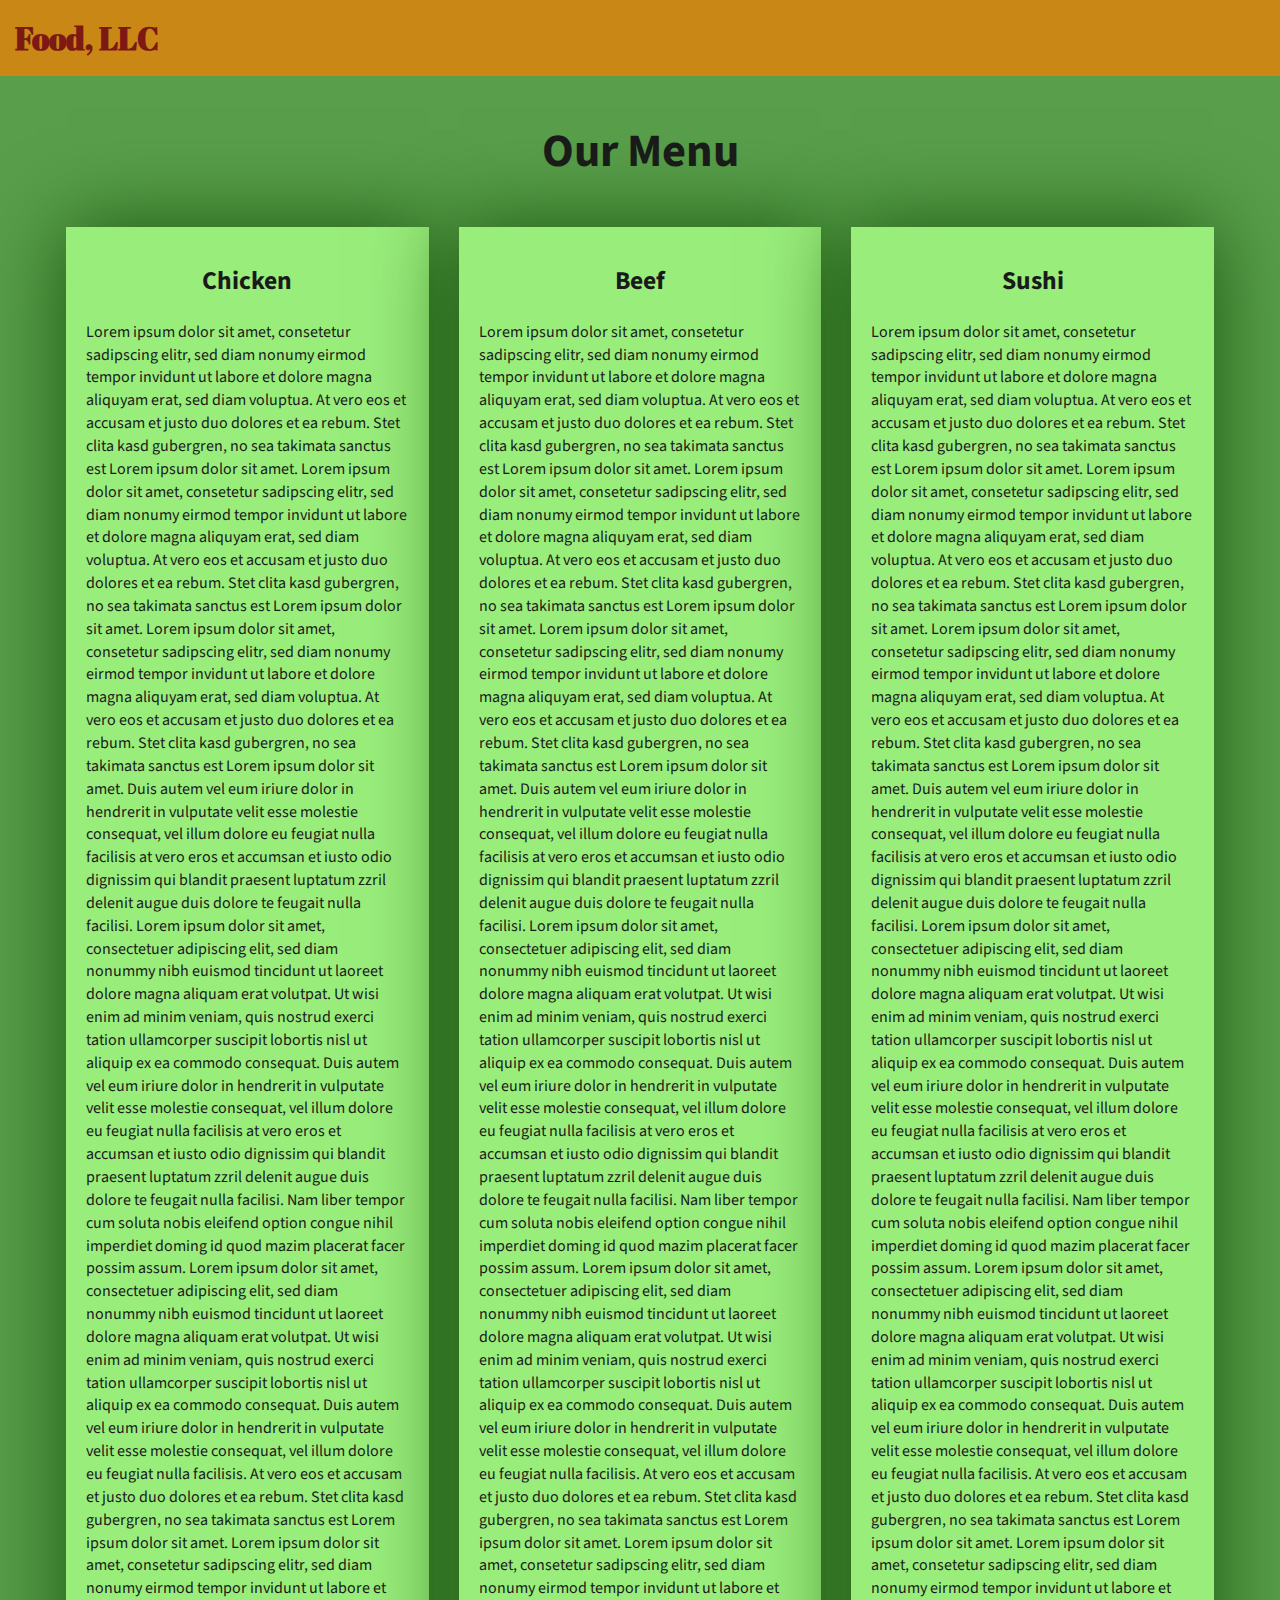
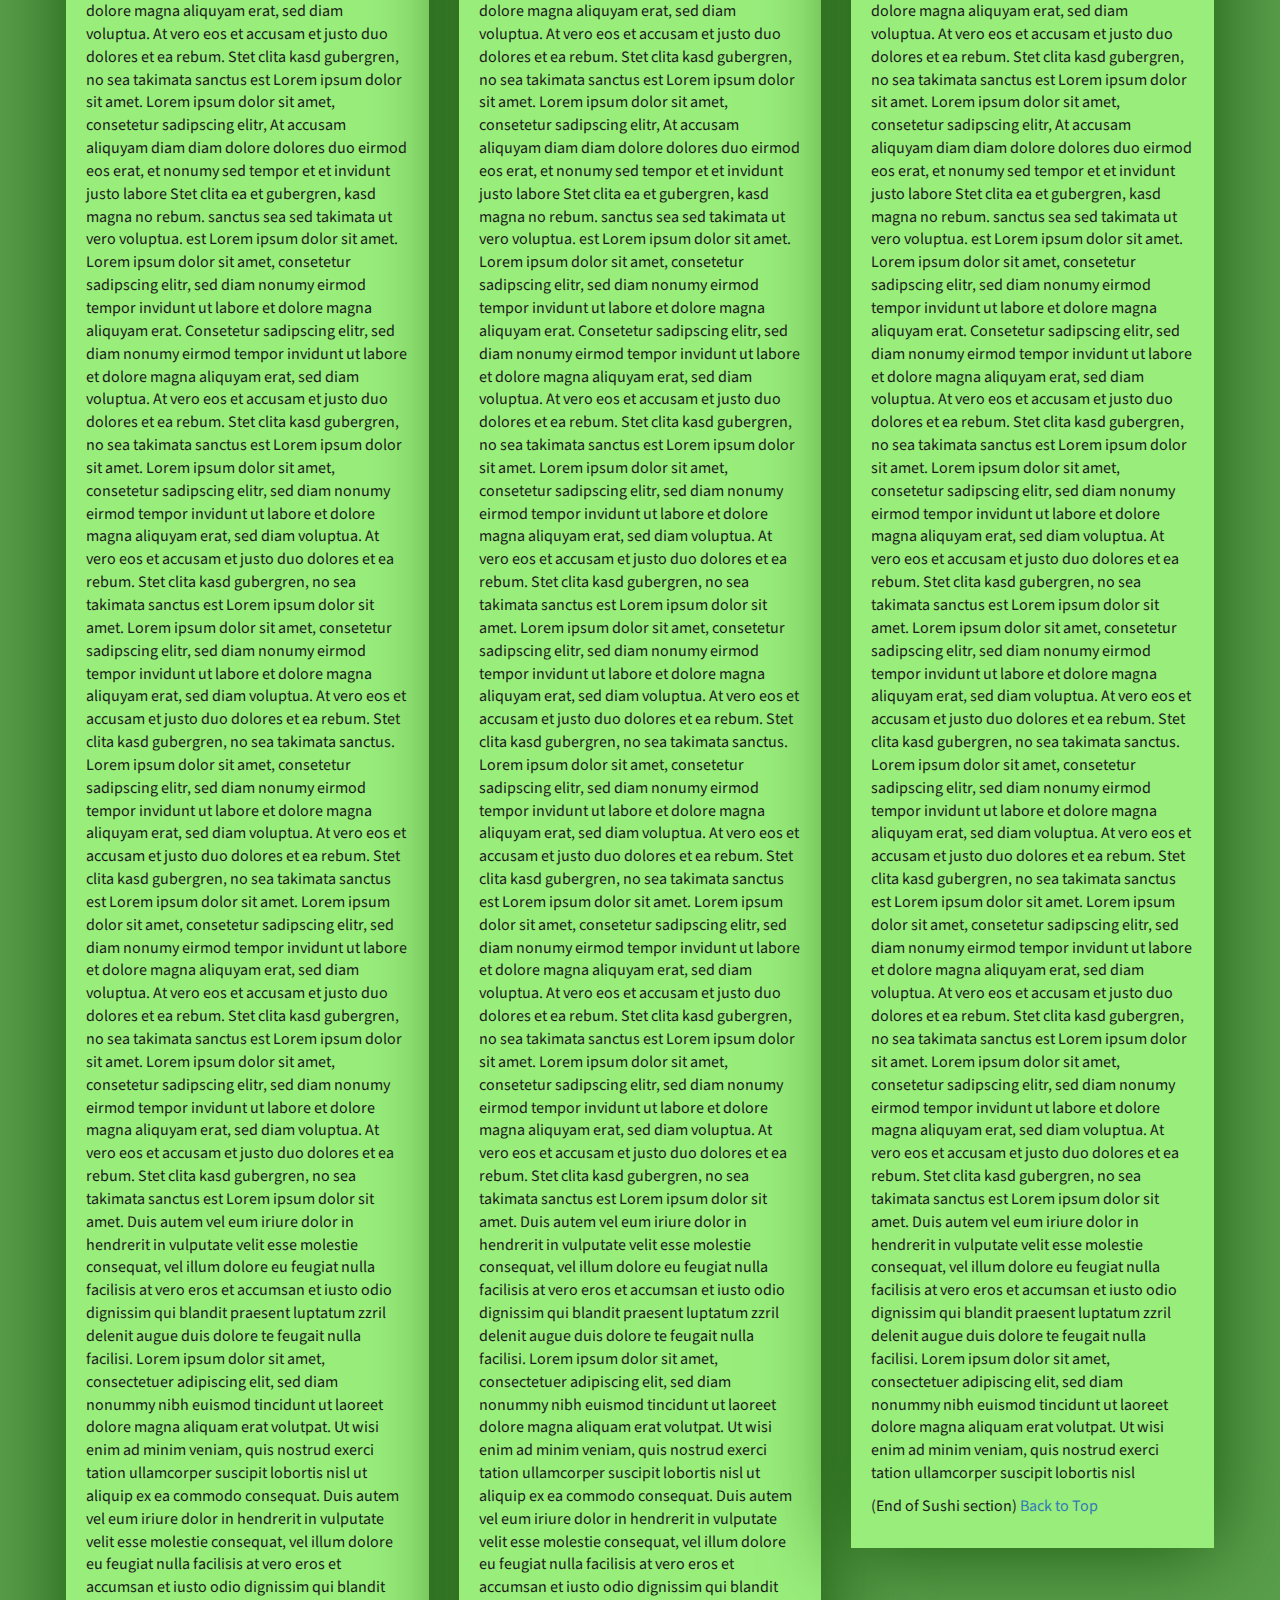
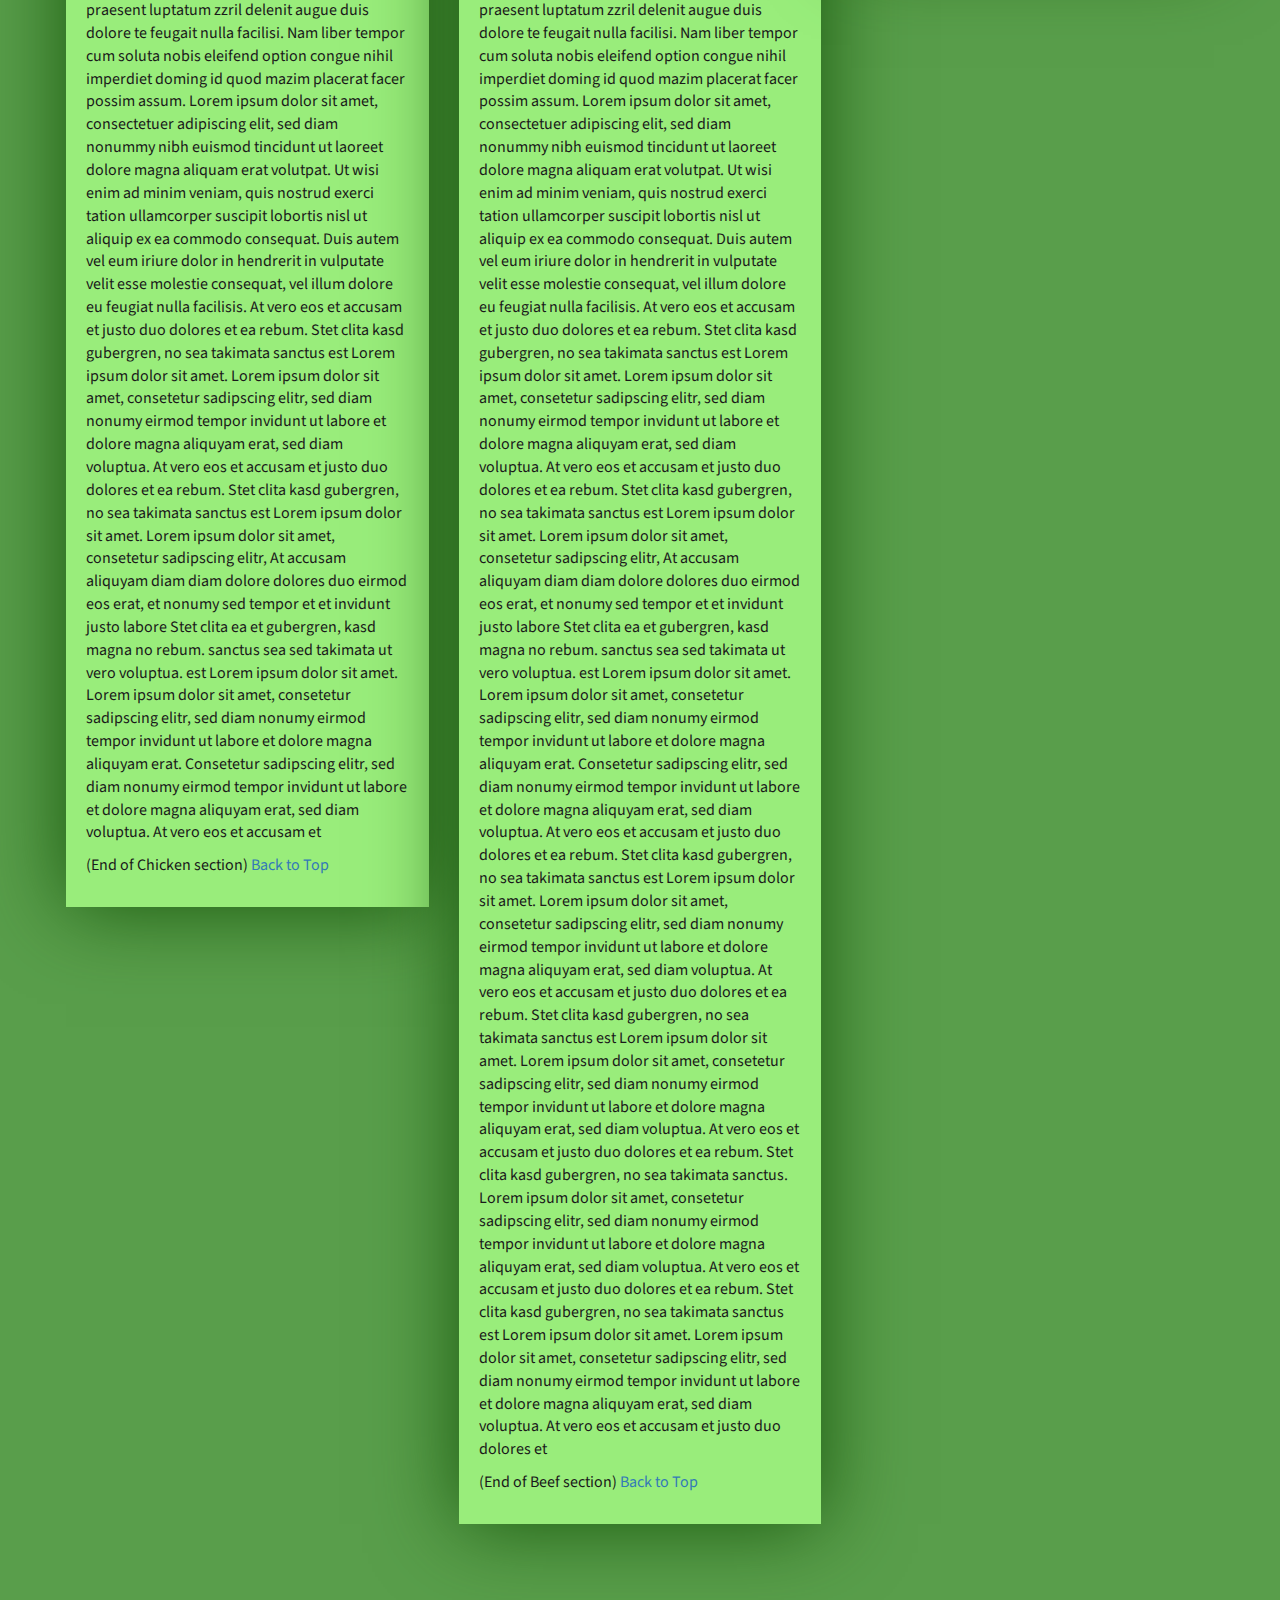
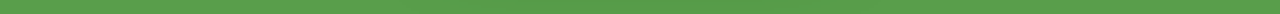
<file: assignment2/index.html>
<!DOCTYPE html>
<html lang="zxx">

<head>
    <meta charset="utf-8">
    <meta http-equiv="X-UA-Compatible" content="IE=edge">
    <meta name="viewport" content="width=device-width, initial-scale=1">
    <title>Assignment Solution for Module 3</title>
    <link rel="stylesheet" href="css/bootstrap.min.css">
    <link rel="stylesheet" href="css/styles.css">
    <link href="https://fonts.googleapis.com/css?family=Source+Sans+Pro" rel="stylesheet">
    <link href="https://fonts.googleapis.com/css?family=Abril+Fatface" rel="stylesheet">

    <!-- HTML5 shim and Respond.js for IE8 support of HTML5 elements and media queries -->
    <!-- WARNING: Respond.js doesn't work if you view the page via file:// -->
    <!--[if lt IE 9]>
      <script src="https://oss.maxcdn.com/html5shiv/3.7.2/html5shiv.min.js"></script>
      <script src="https://oss.maxcdn.com/respond/1.4.2/respond.min.js"></script>
    <![endif]-->
</head>

<body>
    <header>
        <nav id="header-nav" class="navbar navbar-default">
            <div class="container-fluid">
                <div class="navbar-header">
                    <div class="navbar-brand">
                        <a href="index.html"><h1>Food, LLC</h1></a>
                    </div>

                    <button type="button" class="navbar-toggle collapsed visible-xs" data-toggle="collapse" data-target="#collapsable-nav" aria-expanded="false">
                        <span class="sr-only">Toggle navigation</span>
                        <span class="icon-bar"></span>
                        <span class="icon-bar"></span>
                        <span class="icon-bar"></span>
                    </button>
                </div>

                <div id="collapsable-nav" class="collapse navbar-collapse">
                    <ul id="nav-list" class="nav navbar-nav navbar-right visible-xs text-center">
                        <li>
                            <a href="#chicken-tile"><br class="hidden-xs"> Chicken</a>
                        </li>
                        <li>
                            <a href="#beef-tile"><br class="hidden-xs"> Beef</a>
                        </li>
                        <li>
                            <a href="#sushi-tile"><br class="hidden-xs"> Sushi</a>
                        </li>
                    </ul>
                </div>
            </div>
        </nav>
    </header>

    <div id="main-content" class="container">
        <h2 id="top-heading" class="text-center">Our Menu</h2>
        <div id="home-tiles" class="row">
            <div class="col-md-4 col-sm-6 col-xs-12">
                <div id="chicken-tile">
                    <section>
                        <h3 class="text-center">Chicken</h3>
                        <p>
                            Lorem ipsum dolor sit amet, consetetur sadipscing elitr, sed diam nonumy eirmod tempor invidunt ut labore et dolore magna aliquyam erat, sed diam voluptua. At vero eos et accusam et justo duo dolores et ea rebum. Stet clita kasd gubergren, no sea takimata
                            sanctus est Lorem ipsum dolor sit amet. Lorem ipsum dolor sit amet, consetetur sadipscing elitr, sed diam nonumy eirmod tempor invidunt ut labore et dolore magna aliquyam erat, sed diam voluptua. At vero eos et accusam et justo
                            duo dolores et ea rebum. Stet clita kasd gubergren, no sea takimata sanctus est Lorem ipsum dolor sit amet. Lorem ipsum dolor sit amet, consetetur sadipscing elitr, sed diam nonumy eirmod tempor invidunt ut labore et dolore
                            magna aliquyam erat, sed diam voluptua. At vero eos et accusam et justo duo dolores et ea rebum. Stet clita kasd gubergren, no sea takimata sanctus est Lorem ipsum dolor sit amet. Duis autem vel eum iriure dolor in hendrerit
                            in vulputate velit esse molestie consequat, vel illum dolore eu feugiat nulla facilisis at vero eros et accumsan et iusto odio dignissim qui blandit praesent luptatum zzril delenit augue duis dolore te feugait nulla facilisi.
                            Lorem ipsum dolor sit amet, consectetuer adipiscing elit, sed diam nonummy nibh euismod tincidunt ut laoreet dolore magna aliquam erat volutpat. Ut wisi enim ad minim veniam, quis nostrud exerci tation ullamcorper suscipit
                            lobortis nisl ut aliquip ex ea commodo consequat. Duis autem vel eum iriure dolor in hendrerit in vulputate velit esse molestie consequat, vel illum dolore eu feugiat nulla facilisis at vero eros et accumsan et iusto odio dignissim
                            qui blandit praesent luptatum zzril delenit augue duis dolore te feugait nulla facilisi. Nam liber tempor cum soluta nobis eleifend option congue nihil imperdiet doming id quod mazim placerat facer possim assum. Lorem ipsum
                            dolor sit amet, consectetuer adipiscing elit, sed diam nonummy nibh euismod tincidunt ut laoreet dolore magna aliquam erat volutpat. Ut wisi enim ad minim veniam, quis nostrud exerci tation ullamcorper suscipit lobortis nisl
                            ut aliquip ex ea commodo consequat. Duis autem vel eum iriure dolor in hendrerit in vulputate velit esse molestie consequat, vel illum dolore eu feugiat nulla facilisis. At vero eos et accusam et justo duo dolores et ea rebum.
                            Stet clita kasd gubergren, no sea takimata sanctus est Lorem ipsum dolor sit amet. Lorem ipsum dolor sit amet, consetetur sadipscing elitr, sed diam nonumy eirmod tempor invidunt ut labore et dolore magna aliquyam erat, sed
                            diam voluptua. At vero eos et accusam et justo duo dolores et ea rebum. Stet clita kasd gubergren, no sea takimata sanctus est Lorem ipsum dolor sit amet. Lorem ipsum dolor sit amet, consetetur sadipscing elitr, At accusam
                            aliquyam diam diam dolore dolores duo eirmod eos erat, et nonumy sed tempor et et invidunt justo labore Stet clita ea et gubergren, kasd magna no rebum. sanctus sea sed takimata ut vero voluptua. est Lorem ipsum dolor sit amet.
                            Lorem ipsum dolor sit amet, consetetur sadipscing elitr, sed diam nonumy eirmod tempor invidunt ut labore et dolore magna aliquyam erat. Consetetur sadipscing elitr, sed diam nonumy eirmod tempor invidunt ut labore et dolore
                            magna aliquyam erat, sed diam voluptua. At vero eos et accusam et justo duo dolores et ea rebum. Stet clita kasd gubergren, no sea takimata sanctus est Lorem ipsum dolor sit amet. Lorem ipsum dolor sit amet, consetetur sadipscing
                            elitr, sed diam nonumy eirmod tempor invidunt ut labore et dolore magna aliquyam erat, sed diam voluptua. At vero eos et accusam et justo duo dolores et ea rebum. Stet clita kasd gubergren, no sea takimata sanctus est Lorem
                            ipsum dolor sit amet. Lorem ipsum dolor sit amet, consetetur sadipscing elitr, sed diam nonumy eirmod tempor invidunt ut labore et dolore magna aliquyam erat, sed diam voluptua. At vero eos et accusam et justo duo dolores et
                            ea rebum. Stet clita kasd gubergren, no sea takimata sanctus. Lorem ipsum dolor sit amet, consetetur sadipscing elitr, sed diam nonumy eirmod tempor invidunt ut labore et dolore magna aliquyam erat, sed diam voluptua. At vero
                            eos et accusam et justo duo dolores et ea rebum. Stet clita kasd gubergren, no sea takimata sanctus est Lorem ipsum dolor sit amet. Lorem ipsum dolor sit amet, consetetur sadipscing elitr, sed diam nonumy eirmod tempor invidunt
                            ut labore et dolore magna aliquyam erat, sed diam voluptua. At vero eos et accusam et justo duo dolores et ea rebum. Stet clita kasd gubergren, no sea takimata sanctus est Lorem ipsum dolor sit amet. Lorem ipsum dolor sit amet,
                            consetetur sadipscing elitr, sed diam nonumy eirmod tempor invidunt ut labore et dolore magna aliquyam erat, sed diam voluptua. At vero eos et accusam et justo duo dolores et ea rebum. Stet clita kasd gubergren, no sea takimata
                            sanctus est Lorem ipsum dolor sit amet. Duis autem vel eum iriure dolor in hendrerit in vulputate velit esse molestie consequat, vel illum dolore eu feugiat nulla facilisis at vero eros et accumsan et iusto odio dignissim qui
                            blandit praesent luptatum zzril delenit augue duis dolore te feugait nulla facilisi. Lorem ipsum dolor sit amet, consectetuer adipiscing elit, sed diam nonummy nibh euismod tincidunt ut laoreet dolore magna aliquam erat volutpat.
                            Ut wisi enim ad minim veniam, quis nostrud exerci tation ullamcorper suscipit lobortis nisl ut aliquip ex ea commodo consequat. Duis autem vel eum iriure dolor in hendrerit in vulputate velit esse molestie consequat, vel illum
                            dolore eu feugiat nulla facilisis at vero eros et accumsan et iusto odio dignissim qui blandit praesent luptatum zzril delenit augue duis dolore te feugait nulla facilisi. Nam liber tempor cum soluta nobis eleifend option congue
                            nihil imperdiet doming id quod mazim placerat facer possim assum. Lorem ipsum dolor sit amet, consectetuer adipiscing elit, sed diam nonummy nibh euismod tincidunt ut laoreet dolore magna aliquam erat volutpat. Ut wisi enim
                            ad minim veniam, quis nostrud exerci tation ullamcorper suscipit lobortis nisl ut aliquip ex ea commodo consequat. Duis autem vel eum iriure dolor in hendrerit in vulputate velit esse molestie consequat, vel illum dolore eu
                            feugiat nulla facilisis. At vero eos et accusam et justo duo dolores et ea rebum. Stet clita kasd gubergren, no sea takimata sanctus est Lorem ipsum dolor sit amet. Lorem ipsum dolor sit amet, consetetur sadipscing elitr, sed
                            diam nonumy eirmod tempor invidunt ut labore et dolore magna aliquyam erat, sed diam voluptua. At vero eos et accusam et justo duo dolores et ea rebum. Stet clita kasd gubergren, no sea takimata sanctus est Lorem ipsum dolor
                            sit amet. Lorem ipsum dolor sit amet, consetetur sadipscing elitr, At accusam aliquyam diam diam dolore dolores duo eirmod eos erat, et nonumy sed tempor et et invidunt justo labore Stet clita ea et gubergren, kasd magna no
                            rebum. sanctus sea sed takimata ut vero voluptua. est Lorem ipsum dolor sit amet. Lorem ipsum dolor sit amet, consetetur sadipscing elitr, sed diam nonumy eirmod tempor invidunt ut labore et dolore magna aliquyam erat. Consetetur
                            sadipscing elitr, sed diam nonumy eirmod tempor invidunt ut labore et dolore magna aliquyam erat, sed diam voluptua. At vero eos et accusam et
                        </p>
                        <p>
                            (End of Chicken section) <a href="#top-heading">Back to Top</a>
                        </p>
                    </section>
                </div>
            </div>
            <div class="col-md-4 col-sm-6 col-xs-12">
                <div id="beef-tile">
                    <section>
                        <h3 class="text-center">Beef</h3>
                        <p>
                            Lorem ipsum dolor sit amet, consetetur sadipscing elitr, sed diam nonumy eirmod tempor invidunt ut labore et dolore magna aliquyam erat, sed diam voluptua. At vero eos et accusam et justo duo dolores et ea rebum. Stet clita kasd gubergren, no sea takimata
                            sanctus est Lorem ipsum dolor sit amet. Lorem ipsum dolor sit amet, consetetur sadipscing elitr, sed diam nonumy eirmod tempor invidunt ut labore et dolore magna aliquyam erat, sed diam voluptua. At vero eos et accusam et justo
                            duo dolores et ea rebum. Stet clita kasd gubergren, no sea takimata sanctus est Lorem ipsum dolor sit amet. Lorem ipsum dolor sit amet, consetetur sadipscing elitr, sed diam nonumy eirmod tempor invidunt ut labore et dolore
                            magna aliquyam erat, sed diam voluptua. At vero eos et accusam et justo duo dolores et ea rebum. Stet clita kasd gubergren, no sea takimata sanctus est Lorem ipsum dolor sit amet. Duis autem vel eum iriure dolor in hendrerit
                            in vulputate velit esse molestie consequat, vel illum dolore eu feugiat nulla facilisis at vero eros et accumsan et iusto odio dignissim qui blandit praesent luptatum zzril delenit augue duis dolore te feugait nulla facilisi.
                            Lorem ipsum dolor sit amet, consectetuer adipiscing elit, sed diam nonummy nibh euismod tincidunt ut laoreet dolore magna aliquam erat volutpat. Ut wisi enim ad minim veniam, quis nostrud exerci tation ullamcorper suscipit
                            lobortis nisl ut aliquip ex ea commodo consequat. Duis autem vel eum iriure dolor in hendrerit in vulputate velit esse molestie consequat, vel illum dolore eu feugiat nulla facilisis at vero eros et accumsan et iusto odio dignissim
                            qui blandit praesent luptatum zzril delenit augue duis dolore te feugait nulla facilisi. Nam liber tempor cum soluta nobis eleifend option congue nihil imperdiet doming id quod mazim placerat facer possim assum. Lorem ipsum
                            dolor sit amet, consectetuer adipiscing elit, sed diam nonummy nibh euismod tincidunt ut laoreet dolore magna aliquam erat volutpat. Ut wisi enim ad minim veniam, quis nostrud exerci tation ullamcorper suscipit lobortis nisl
                            ut aliquip ex ea commodo consequat. Duis autem vel eum iriure dolor in hendrerit in vulputate velit esse molestie consequat, vel illum dolore eu feugiat nulla facilisis. At vero eos et accusam et justo duo dolores et ea rebum.
                            Stet clita kasd gubergren, no sea takimata sanctus est Lorem ipsum dolor sit amet. Lorem ipsum dolor sit amet, consetetur sadipscing elitr, sed diam nonumy eirmod tempor invidunt ut labore et dolore magna aliquyam erat, sed
                            diam voluptua. At vero eos et accusam et justo duo dolores et ea rebum. Stet clita kasd gubergren, no sea takimata sanctus est Lorem ipsum dolor sit amet. Lorem ipsum dolor sit amet, consetetur sadipscing elitr, At accusam
                            aliquyam diam diam dolore dolores duo eirmod eos erat, et nonumy sed tempor et et invidunt justo labore Stet clita ea et gubergren, kasd magna no rebum. sanctus sea sed takimata ut vero voluptua. est Lorem ipsum dolor sit amet.
                            Lorem ipsum dolor sit amet, consetetur sadipscing elitr, sed diam nonumy eirmod tempor invidunt ut labore et dolore magna aliquyam erat. Consetetur sadipscing elitr, sed diam nonumy eirmod tempor invidunt ut labore et dolore
                            magna aliquyam erat, sed diam voluptua. At vero eos et accusam et justo duo dolores et ea rebum. Stet clita kasd gubergren, no sea takimata sanctus est Lorem ipsum dolor sit amet. Lorem ipsum dolor sit amet, consetetur sadipscing
                            elitr, sed diam nonumy eirmod tempor invidunt ut labore et dolore magna aliquyam erat, sed diam voluptua. At vero eos et accusam et justo duo dolores et ea rebum. Stet clita kasd gubergren, no sea takimata sanctus est Lorem
                            ipsum dolor sit amet. Lorem ipsum dolor sit amet, consetetur sadipscing elitr, sed diam nonumy eirmod tempor invidunt ut labore et dolore magna aliquyam erat, sed diam voluptua. At vero eos et accusam et justo duo dolores et
                            ea rebum. Stet clita kasd gubergren, no sea takimata sanctus. Lorem ipsum dolor sit amet, consetetur sadipscing elitr, sed diam nonumy eirmod tempor invidunt ut labore et dolore magna aliquyam erat, sed diam voluptua. At vero
                            eos et accusam et justo duo dolores et ea rebum. Stet clita kasd gubergren, no sea takimata sanctus est Lorem ipsum dolor sit amet. Lorem ipsum dolor sit amet, consetetur sadipscing elitr, sed diam nonumy eirmod tempor invidunt
                            ut labore et dolore magna aliquyam erat, sed diam voluptua. At vero eos et accusam et justo duo dolores et ea rebum. Stet clita kasd gubergren, no sea takimata sanctus est Lorem ipsum dolor sit amet. Lorem ipsum dolor sit amet,
                            consetetur sadipscing elitr, sed diam nonumy eirmod tempor invidunt ut labore et dolore magna aliquyam erat, sed diam voluptua. At vero eos et accusam et justo duo dolores et ea rebum. Stet clita kasd gubergren, no sea takimata
                            sanctus est Lorem ipsum dolor sit amet. Duis autem vel eum iriure dolor in hendrerit in vulputate velit esse molestie consequat, vel illum dolore eu feugiat nulla facilisis at vero eros et accumsan et iusto odio dignissim qui
                            blandit praesent luptatum zzril delenit augue duis dolore te feugait nulla facilisi. Lorem ipsum dolor sit amet, consectetuer adipiscing elit, sed diam nonummy nibh euismod tincidunt ut laoreet dolore magna aliquam erat volutpat.
                            Ut wisi enim ad minim veniam, quis nostrud exerci tation ullamcorper suscipit lobortis nisl ut aliquip ex ea commodo consequat. Duis autem vel eum iriure dolor in hendrerit in vulputate velit esse molestie consequat, vel illum
                            dolore eu feugiat nulla facilisis at vero eros et accumsan et iusto odio dignissim qui blandit praesent luptatum zzril delenit augue duis dolore te feugait nulla facilisi. Nam liber tempor cum soluta nobis eleifend option congue
                            nihil imperdiet doming id quod mazim placerat facer possim assum. Lorem ipsum dolor sit amet, consectetuer adipiscing elit, sed diam nonummy nibh euismod tincidunt ut laoreet dolore magna aliquam erat volutpat. Ut wisi enim
                            ad minim veniam, quis nostrud exerci tation ullamcorper suscipit lobortis nisl ut aliquip ex ea commodo consequat. Duis autem vel eum iriure dolor in hendrerit in vulputate velit esse molestie consequat, vel illum dolore eu
                            feugiat nulla facilisis. At vero eos et accusam et justo duo dolores et ea rebum. Stet clita kasd gubergren, no sea takimata sanctus est Lorem ipsum dolor sit amet. Lorem ipsum dolor sit amet, consetetur sadipscing elitr, sed
                            diam nonumy eirmod tempor invidunt ut labore et dolore magna aliquyam erat, sed diam voluptua. At vero eos et accusam et justo duo dolores et ea rebum. Stet clita kasd gubergren, no sea takimata sanctus est Lorem ipsum dolor
                            sit amet. Lorem ipsum dolor sit amet, consetetur sadipscing elitr, At accusam aliquyam diam diam dolore dolores duo eirmod eos erat, et nonumy sed tempor et et invidunt justo labore Stet clita ea et gubergren, kasd magna no
                            rebum. sanctus sea sed takimata ut vero voluptua. est Lorem ipsum dolor sit amet. Lorem ipsum dolor sit amet, consetetur sadipscing elitr, sed diam nonumy eirmod tempor invidunt ut labore et dolore magna aliquyam erat. Consetetur
                            sadipscing elitr, sed diam nonumy eirmod tempor invidunt ut labore et dolore magna aliquyam erat, sed diam voluptua. At vero eos et accusam et justo duo dolores et ea rebum. Stet clita kasd gubergren, no sea takimata sanctus
                            est Lorem ipsum dolor sit amet. Lorem ipsum dolor sit amet, consetetur sadipscing elitr, sed diam nonumy eirmod tempor invidunt ut labore et dolore magna aliquyam erat, sed diam voluptua. At vero eos et accusam et justo duo
                            dolores et ea rebum. Stet clita kasd gubergren, no sea takimata sanctus est Lorem ipsum dolor sit amet. Lorem ipsum dolor sit amet, consetetur sadipscing elitr, sed diam nonumy eirmod tempor invidunt ut labore et dolore magna
                            aliquyam erat, sed diam voluptua. At vero eos et accusam et justo duo dolores et ea rebum. Stet clita kasd gubergren, no sea takimata sanctus. Lorem ipsum dolor sit amet, consetetur sadipscing elitr, sed diam nonumy eirmod
                            tempor invidunt ut labore et dolore magna aliquyam erat, sed diam voluptua. At vero eos et accusam et justo duo dolores et ea rebum. Stet clita kasd gubergren, no sea takimata sanctus est Lorem ipsum dolor sit amet. Lorem ipsum
                            dolor sit amet, consetetur sadipscing elitr, sed diam nonumy eirmod tempor invidunt ut labore et dolore magna aliquyam erat, sed diam voluptua. At vero eos et accusam et justo duo dolores et
                        </p>
                        <p>
                            (End of Beef section) <a href="#top-heading">Back to Top</a>
                        </p>
                    </section>
                </div>
            </div>
            <!-- <div class="clearfix visible-md-block"></div> -->
            <div class="col-md-4 col-sm-12 col-xs-12">
                <div id="sushi-tile">
                    <section>
                        <h3 class="text-center">Sushi</h3>
                        <p>
                            Lorem ipsum dolor sit amet, consetetur sadipscing elitr, sed diam nonumy eirmod tempor invidunt ut labore et dolore magna aliquyam erat, sed diam voluptua. At vero eos et accusam et justo duo dolores et ea rebum. Stet clita kasd gubergren, no sea takimata
                            sanctus est Lorem ipsum dolor sit amet. Lorem ipsum dolor sit amet, consetetur sadipscing elitr, sed diam nonumy eirmod tempor invidunt ut labore et dolore magna aliquyam erat, sed diam voluptua. At vero eos et accusam et justo
                            duo dolores et ea rebum. Stet clita kasd gubergren, no sea takimata sanctus est Lorem ipsum dolor sit amet. Lorem ipsum dolor sit amet, consetetur sadipscing elitr, sed diam nonumy eirmod tempor invidunt ut labore et dolore
                            magna aliquyam erat, sed diam voluptua. At vero eos et accusam et justo duo dolores et ea rebum. Stet clita kasd gubergren, no sea takimata sanctus est Lorem ipsum dolor sit amet. Duis autem vel eum iriure dolor in hendrerit
                            in vulputate velit esse molestie consequat, vel illum dolore eu feugiat nulla facilisis at vero eros et accumsan et iusto odio dignissim qui blandit praesent luptatum zzril delenit augue duis dolore te feugait nulla facilisi.
                            Lorem ipsum dolor sit amet, consectetuer adipiscing elit, sed diam nonummy nibh euismod tincidunt ut laoreet dolore magna aliquam erat volutpat. Ut wisi enim ad minim veniam, quis nostrud exerci tation ullamcorper suscipit
                            lobortis nisl ut aliquip ex ea commodo consequat. Duis autem vel eum iriure dolor in hendrerit in vulputate velit esse molestie consequat, vel illum dolore eu feugiat nulla facilisis at vero eros et accumsan et iusto odio dignissim
                            qui blandit praesent luptatum zzril delenit augue duis dolore te feugait nulla facilisi. Nam liber tempor cum soluta nobis eleifend option congue nihil imperdiet doming id quod mazim placerat facer possim assum. Lorem ipsum
                            dolor sit amet, consectetuer adipiscing elit, sed diam nonummy nibh euismod tincidunt ut laoreet dolore magna aliquam erat volutpat. Ut wisi enim ad minim veniam, quis nostrud exerci tation ullamcorper suscipit lobortis nisl
                            ut aliquip ex ea commodo consequat. Duis autem vel eum iriure dolor in hendrerit in vulputate velit esse molestie consequat, vel illum dolore eu feugiat nulla facilisis. At vero eos et accusam et justo duo dolores et ea rebum.
                            Stet clita kasd gubergren, no sea takimata sanctus est Lorem ipsum dolor sit amet. Lorem ipsum dolor sit amet, consetetur sadipscing elitr, sed diam nonumy eirmod tempor invidunt ut labore et dolore magna aliquyam erat, sed
                            diam voluptua. At vero eos et accusam et justo duo dolores et ea rebum. Stet clita kasd gubergren, no sea takimata sanctus est Lorem ipsum dolor sit amet. Lorem ipsum dolor sit amet, consetetur sadipscing elitr, At accusam
                            aliquyam diam diam dolore dolores duo eirmod eos erat, et nonumy sed tempor et et invidunt justo labore Stet clita ea et gubergren, kasd magna no rebum. sanctus sea sed takimata ut vero voluptua. est Lorem ipsum dolor sit amet.
                            Lorem ipsum dolor sit amet, consetetur sadipscing elitr, sed diam nonumy eirmod tempor invidunt ut labore et dolore magna aliquyam erat. Consetetur sadipscing elitr, sed diam nonumy eirmod tempor invidunt ut labore et dolore
                            magna aliquyam erat, sed diam voluptua. At vero eos et accusam et justo duo dolores et ea rebum. Stet clita kasd gubergren, no sea takimata sanctus est Lorem ipsum dolor sit amet. Lorem ipsum dolor sit amet, consetetur sadipscing
                            elitr, sed diam nonumy eirmod tempor invidunt ut labore et dolore magna aliquyam erat, sed diam voluptua. At vero eos et accusam et justo duo dolores et ea rebum. Stet clita kasd gubergren, no sea takimata sanctus est Lorem
                            ipsum dolor sit amet. Lorem ipsum dolor sit amet, consetetur sadipscing elitr, sed diam nonumy eirmod tempor invidunt ut labore et dolore magna aliquyam erat, sed diam voluptua. At vero eos et accusam et justo duo dolores et
                            ea rebum. Stet clita kasd gubergren, no sea takimata sanctus. Lorem ipsum dolor sit amet, consetetur sadipscing elitr, sed diam nonumy eirmod tempor invidunt ut labore et dolore magna aliquyam erat, sed diam voluptua. At vero
                            eos et accusam et justo duo dolores et ea rebum. Stet clita kasd gubergren, no sea takimata sanctus est Lorem ipsum dolor sit amet. Lorem ipsum dolor sit amet, consetetur sadipscing elitr, sed diam nonumy eirmod tempor invidunt
                            ut labore et dolore magna aliquyam erat, sed diam voluptua. At vero eos et accusam et justo duo dolores et ea rebum. Stet clita kasd gubergren, no sea takimata sanctus est Lorem ipsum dolor sit amet. Lorem ipsum dolor sit amet,
                            consetetur sadipscing elitr, sed diam nonumy eirmod tempor invidunt ut labore et dolore magna aliquyam erat, sed diam voluptua. At vero eos et accusam et justo duo dolores et ea rebum. Stet clita kasd gubergren, no sea takimata
                            sanctus est Lorem ipsum dolor sit amet. Duis autem vel eum iriure dolor in hendrerit in vulputate velit esse molestie consequat, vel illum dolore eu feugiat nulla facilisis at vero eros et accumsan et iusto odio dignissim qui
                            blandit praesent luptatum zzril delenit augue duis dolore te feugait nulla facilisi. Lorem ipsum dolor sit amet, consectetuer adipiscing elit, sed diam nonummy nibh euismod tincidunt ut laoreet dolore magna aliquam erat volutpat.
                            Ut wisi enim ad minim veniam, quis nostrud exerci tation ullamcorper suscipit lobortis nisl
                        </p>
                        <p>
                            (End of Sushi section) <a href="#top-heading">Back to Top</a>
                        </p>
                    </section>
                </div>
            </div>
            <!-- <div class="clearfix visible-lg-block"></div> -->
        </div>
    </div>
    <div class="clearfix visible-lg-block"></div>


    <!-- jQuery (Bootstrap JS plugins depend on it) -->
    <script src="js/jquery-3.1.1.min.js"></script>
    <script src="js/bootstrap.min.js"></script>
    <!-- <script src="js/script.js"></script> -->

</body>

</html>
</file>
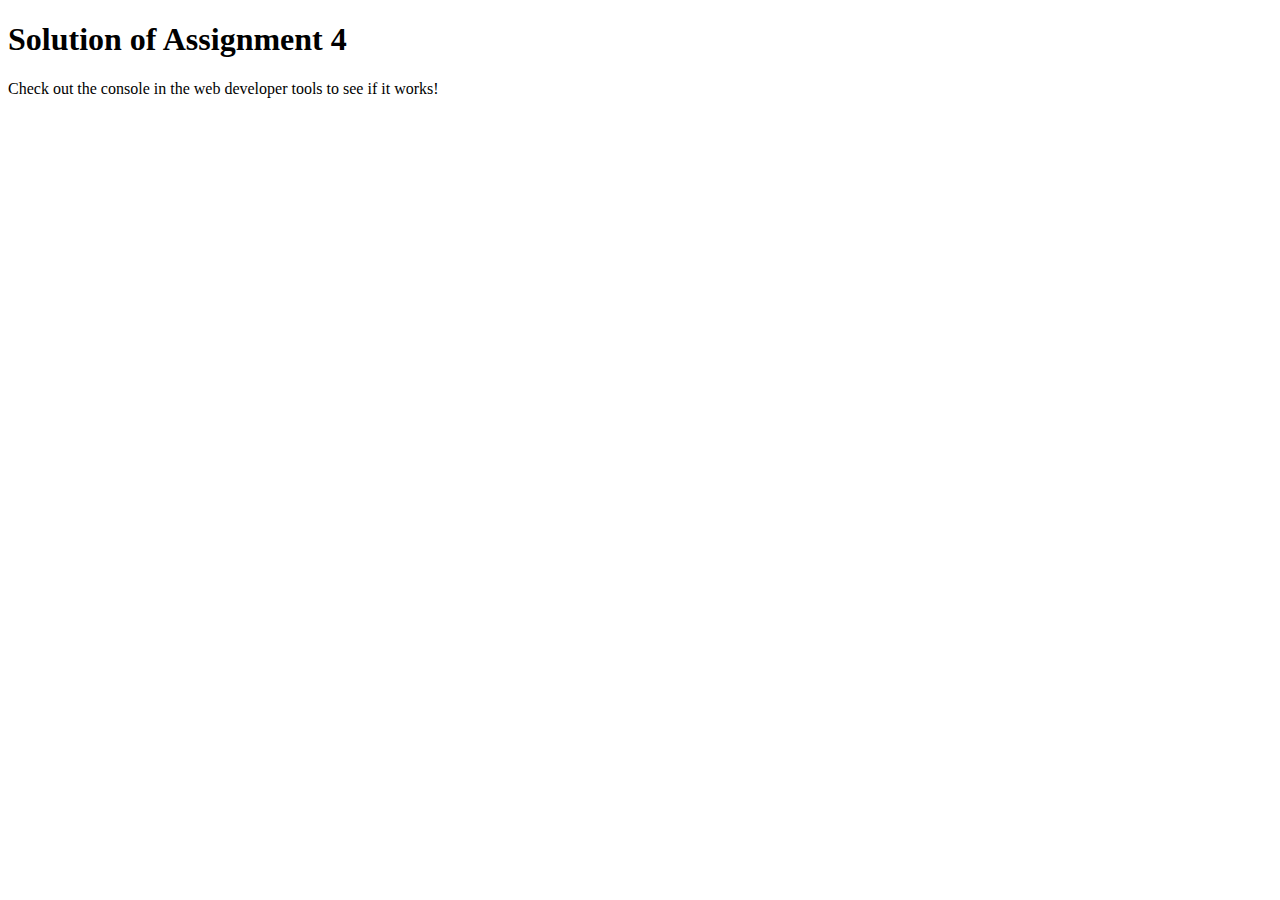
<file: assignment3/index.html>
<!DOCTYPE html>
<html>

<head>
    <meta charset="utf-8">
    <title>Assignment Solution for Module 4</title>
    <script src="SpeakHello.js"></script>
    <script src="SpeakGoodBye.js"></script>
    <script src="script.js"></script>
</head>

<body>
    <h1>Solution of Assignment 4</h1>
    <p>Check out the console in the web developer tools to see if it works!</p>
</body>

</html>
</file>
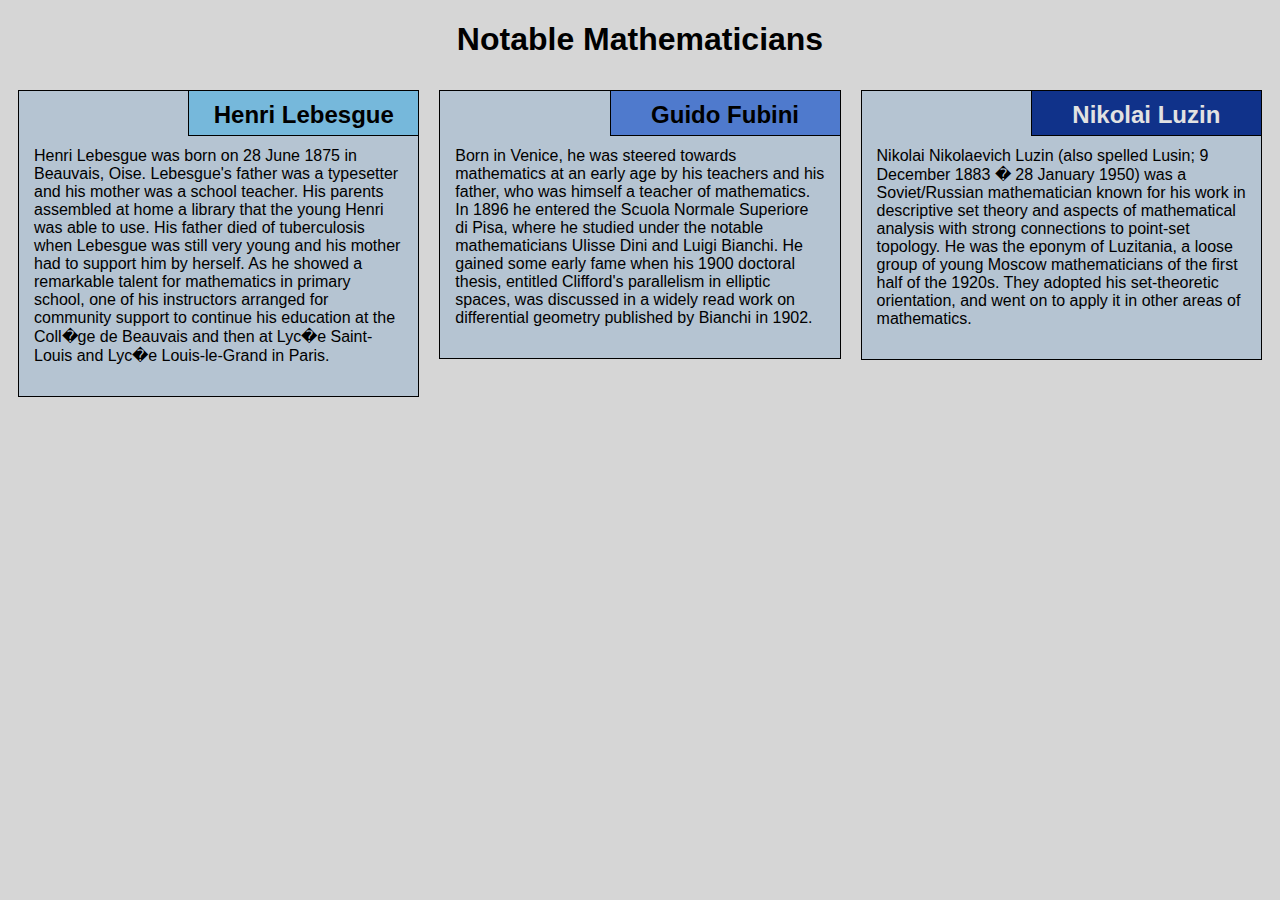
<file: assignment1/module 1 .html>
<!DOCTYPE html>
<html lang="en">

<head>
    <meta charset="utf-8">
    <meta name="viewport" content="width=device-width, initial-scale=1">
    <title>Assignment Solution for Module 2</title>
    <link rel="stylesheet" href="css.css">
</head>

<body>
    <h1>Notable Mathematicians</h1>
    <div class="row">
        <div class="col-lg-4 col-md-6 col-sm-12">
            <section class="lebesgue">
                <h2>Henri Lebesgue</h2>
                <p>
                    Henri Lebesgue was born on 28 June 1875 in Beauvais, Oise. Lebesgue's father was a typesetter and his mother was a school teacher. His parents assembled at home a library that the young Henri was able to use. His father died of tuberculosis when Lebesgue
                    was still very young and his mother had to support him by herself. As he showed a remarkable talent for mathematics in primary school, one of his instructors arranged for community support to continue his education at the Coll�ge de
                    Beauvais and then at Lyc�e Saint-Louis and Lyc�e Louis-le-Grand in Paris.
                </p>
            </section>
        </div>
        <div class="col-lg-4 col-md-6 col-sm-12">
            <section class="fubini">
                <h2>Guido Fubini</h2>
                <p>
                    Born in Venice, he was steered towards mathematics at an early age by his teachers and his father, who was himself a teacher of mathematics. In 1896 he entered the Scuola Normale Superiore di Pisa, where he studied under the notable mathematicians Ulisse
                    Dini and Luigi Bianchi. He gained some early fame when his 1900 doctoral thesis, entitled Clifford's parallelism in elliptic spaces, was discussed in a widely read work on differential geometry published by Bianchi in 1902.
                </p>
            </section>
        </div>
        <div class="col-lg-4 col-md-12 col-sm-12">
            <section class="luzin">
                <h2>Nikolai Luzin</h2>
                <p>
                    Nikolai Nikolaevich Luzin (also spelled Lusin;   9 December 1883 � 28 January 1950) was a Soviet/Russian mathematician known for his work in descriptive set theory and aspects of mathematical analysis with strong connections to point-set topology. He was
                    the eponym of Luzitania, a loose group of young Moscow mathematicians of the first half of the 1920s. They adopted his set-theoretic orientation, and went on to apply it in other areas of mathematics.
                </p>
            </section>
        </div>
    </div>
</body>

</html>
</file>
<file: assignment2/css/styles.css>
body {
    font-size: 16px;
    font-family: 'Source Sans Pro', sans-serif;
    color: #1a1a1a;
    background-color: #599e4b;
}


/** HEADER **/

#header-nav {
    background-color: #c98715;
    border-radius: 0;
    border: 0;
}

#header-nav button {
    margin-top: 22px;
}

.navbar-default .navbar-toggle:focus, .navbar-default .navbar-toggle:hover {
    background-color: #fce29e;
}

.navbar-collapse {
    border-top: 0;
}

.navbar-brand, .navbar-nav li a {
    line-height: 76px;
    height: 76px;
    padding-top: 0;
}

.navbar-brand h1 {
    color: #7d1913;
    font-family: 'Abril Fatface', cursive;
    font-weight: bolder;
    font-size: 1.8em;
}

.navbar-brand a:hover {
    text-decoration: none;
    text-shadow: 1px 1px 1px #fe9797;
}

#nav-list {
    background-color: #e4af34;
}

#nav-list a {
    /*text-align: center;*/
    font-weight: bolder;
    color: #282828;
    font-size: 1.2em;
}

#nav-list a:hover {
    color: #202020;
    background-color: #fce29e;
}

.navbar-header button.navbar-toggle, .navbar-header .icon-bar {
    border: 1px solid #7d1913;
}


/** END HEADER */


/** HOME PAGE **/

#main-content {
    width: 92%;
    margin-bottom: 30px;
}

#main-content h2 {
    font-size: 2.9em;
    font-weight: bold;
    margin-top: 30px;
    margin-bottom: 50px;
}

#main-content h3 {
    font-size: 1.6em;
    font-weight: bold;
    margin-bottom: 1em;
}

#chicken-tile, #beef-tile, #sushi-tile {
    width: 100%;
    padding: 20px;
    background-color: #99ed7b;
    margin-bottom: 60px;
    box-shadow: 0 0 80px #18580b;
}


/** END HOME PAGE **/
</file>
<file: assignment1/css.css>
* {
    box-sizing: border-box;
    font-family: Helvetica;
}

body {
    background-color: #d6d6d6;
}

h1 {
    text-align: center;
    color: black;
}

section {
    border: 1px solid black;
    background-color: #b5c4d2;
    margin: 10px;
}

section>h2 {
    float: right;
    border-bottom: 1px solid black;
    border-left: 1px solid black;
    margin: 0;
    width: 230px;
    text-align: center;
    font-style: Times;
    font-size: 24px;
    font-weight: bold;
    height: 45px;
    padding-top: 10px;
}

section.lebesgue>h2 {
    background-color: #76b8db;
}

section.fubini>h2 {
    background-color: #4f7acd;
}

section.luzin>h2 {
    color: #e2e2e2;
    background-color: #10328a;
}

section>p {
    padding: 40px 15px 15px 15px;
}

.row {
    width: 100%;
}


/* Desktop view options */

@media (min-width: 992px) {
    .col-lg-1, .col-lg-2, .col-lg-3, .col-lg-4, .col-lg-5, .col-lg-6, .col-lg-7, .col-lg-8, .col-lg-9, .col-lg-10, .col-lg-11, .col-lg-12 {
        float: left;
    }
    .col-lg-1 {
        width: 8.33%;
    }
    .col-lg-2 {
        width: 16.66%;
    }
    .col-lg-3 {
        width: 25%;
    }
    .col-lg-4 {
        width: 33.33%;
    }
    .col-lg-5 {
        width: 41.66%;
    }
    .col-lg-6 {
        width: 50%;
    }
    .col-lg-7 {
        width: 58.33%;
    }
    .col-lg-8 {
        width: 66.66%;
    }
    .col-lg-9 {
        width: 74.99%;
    }
    .col-lg-10 {
        width: 83.33%;
    }
    .col-lg-11 {
        width: 91.66%;
    }
    .col-lg-12 {
        width: 100%;
    }
}


/* Tablet view options */

@media (min-width: 768px) and (max-width: 991px) {
    .col-md-1, .col-md-2, .col-md-3, .col-md-4, .col-md-5, .col-md-6, .col-md-7, .col-md-8, .col-md-9, .col-md-10, .col-md-11, .col-md-12 {
        float: left;
    }
    .col-md-1 {
        width: 8.33%;
    }
    .col-md-2 {
        width: 16.66%;
    }
    .col-md-3 {
        width: 25%;
    }
    .col-md-4 {
        width: 33.33%;
    }
    .col-md-5 {
        width: 41.66%;
    }
    .col-md-6 {
        width: 50%;
    }
    .col-md-7 {
        width: 58.33%;
    }
    .col-md-8 {
        width: 66.66%;
    }
    .col-md-9 {
        width: 74.99%;
    }
    .col-md-10 {
        width: 83.33%;
    }
    .col-md-11 {
        width: 91.66%;
    }
    .col-md-12 {
        width: 100%;
    }
}


/* Mobile view options */

@media (max-width: 767px) {
    .col-sm-1, .col-sm-2, .col-sm-3, .col-sm-4, .col-sm-5, .col-sm-6, .col-sm-7, .col-sm-8, .col-sm-9, .col-sm-10, .col-sm-11, .col-sm-12 {
        float: left;
    }
    .col-sm-1 {
        width: 8.33%;
    }
    .col-sm-2 {
        width: 16.66%;
    }
    .col-sm-3 {
        width: 25%;
    }
    .col-sm-4 {
        width: 33.33%;
    }
    .col-sm-5 {
        width: 41.66%;
    }
    .col-sm-6 {
        width: 50%;
    }
    .col-sm-7 {
        width: 58.33%;
    }
    .col-sm-8 {
        width: 66.66%;
    }
    .col-sm-9 {
        width: 74.99%;
    }
    .col-sm-10 {
        width: 83.33%;
    }
    .col-sm-11 {
        width: 91.66%;
    }
    .col-sm-12 {
        width: 100%;
    }
}
</file>
